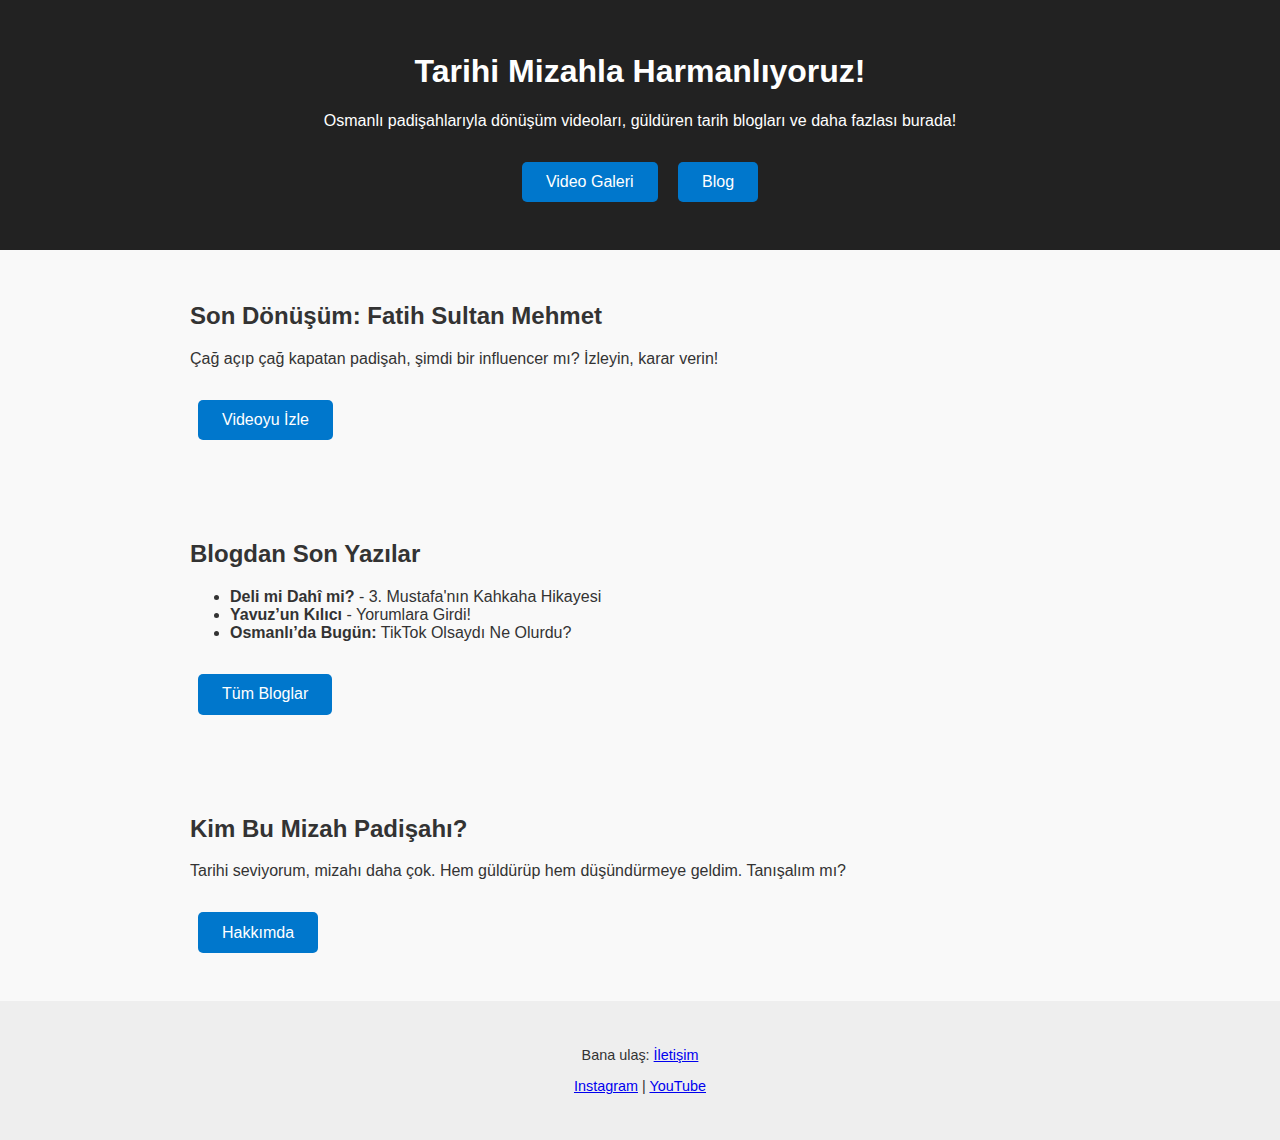
<file: index.html>
<!DOCTYPE html>
<html lang="tr">
<head>
  <meta charset="UTF-8" />
  <meta name="viewport" content="width=device-width, initial-scale=1.0" />
  <title>Mizah Padişahı</title>
  <link href="style.css" rel="stylesheet" />
</head>
<body>
  <header>
    <h1>Tarihi Mizahla Harmanlıyoruz!</h1>
    <p>Osmanlı padişahlarıyla dönüşüm videoları, güldüren tarih blogları ve daha fazlası burada!</p>
    <a href="video-galeri.html" class="button">Video Galeri</a>
    <a href="blog.html" class="button">Blog</a>
  </header>

  <section class="video-box">
    <h2>Son Dönüşüm: Fatih Sultan Mehmet</h2>
    <p>Çağ açıp çağ kapatan padişah, şimdi bir influencer mı? İzleyin, karar verin!</p>
    <a href="https://www.youtube.com/@mizahpadisahi" target="_blank" class="button">Videoyu İzle</a>
  </section>

  <section class="blog-box">
    <h2>Blogdan Son Yazılar</h2>
    <ul>
      <li><strong>Deli mi Dahî mi?</strong> - 3. Mustafa'nın Kahkaha Hikayesi</li>
      <li><strong>Yavuz’un Kılıcı</strong> - Yorumlara Girdi!</li>
      <li><strong>Osmanlı’da Bugün:</strong> TikTok Olsaydı Ne Olurdu?</li>
    </ul>
    <a href="blog.html" class="button">Tüm Bloglar</a>
  </section>

  <section>
    <h2>Kim Bu Mizah Padişahı?</h2>
    <p>Tarihi seviyorum, mizahı daha çok. Hem güldürüp hem düşündürmeye geldim. Tanışalım mı?</p>
    <a href="hakkimda.html" class="button">Hakkımda</a>
  </section>

  <footer>
    <p>Bana ulaş: <a href="iletisim.html">İletişim</a></p>
    <p><a href="https://www.instagram.com/mizahpadisahi" target="_blank">Instagram</a> | 
       <a href="https://www.youtube.com/@mizahpadisahi" target="_blank">YouTube</a></p>
  </footer>
</body>
</html>
</file>
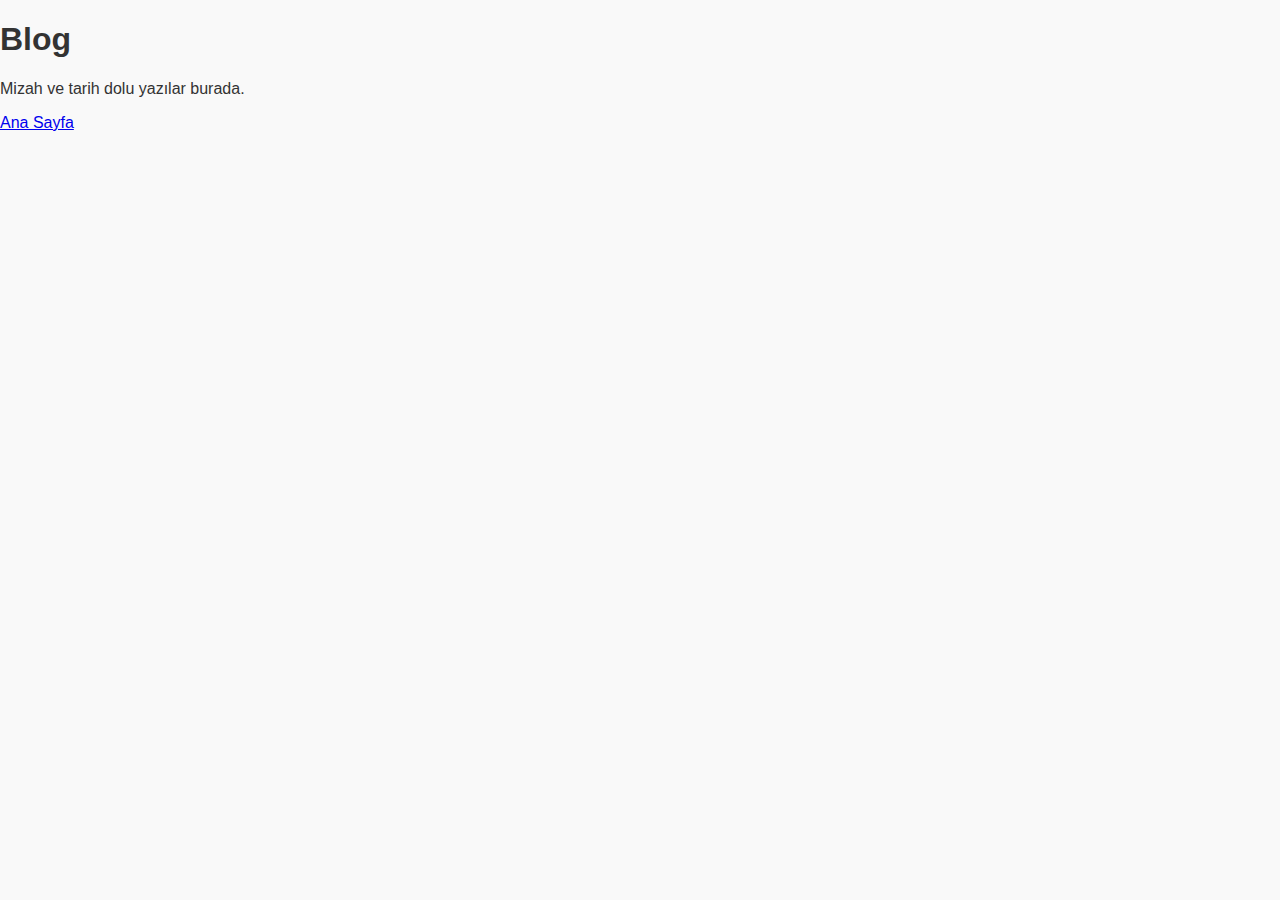
<file: blog.html>
<!DOCTYPE html>
<html lang="tr">
<head><meta charset="UTF-8"><title>Blog</title><link rel="stylesheet" href="style.css"></head>
<body><h1>Blog</h1><p>Mizah ve tarih dolu yazılar burada.</p><a href="index.html">Ana Sayfa</a></body>
</html>
</file>
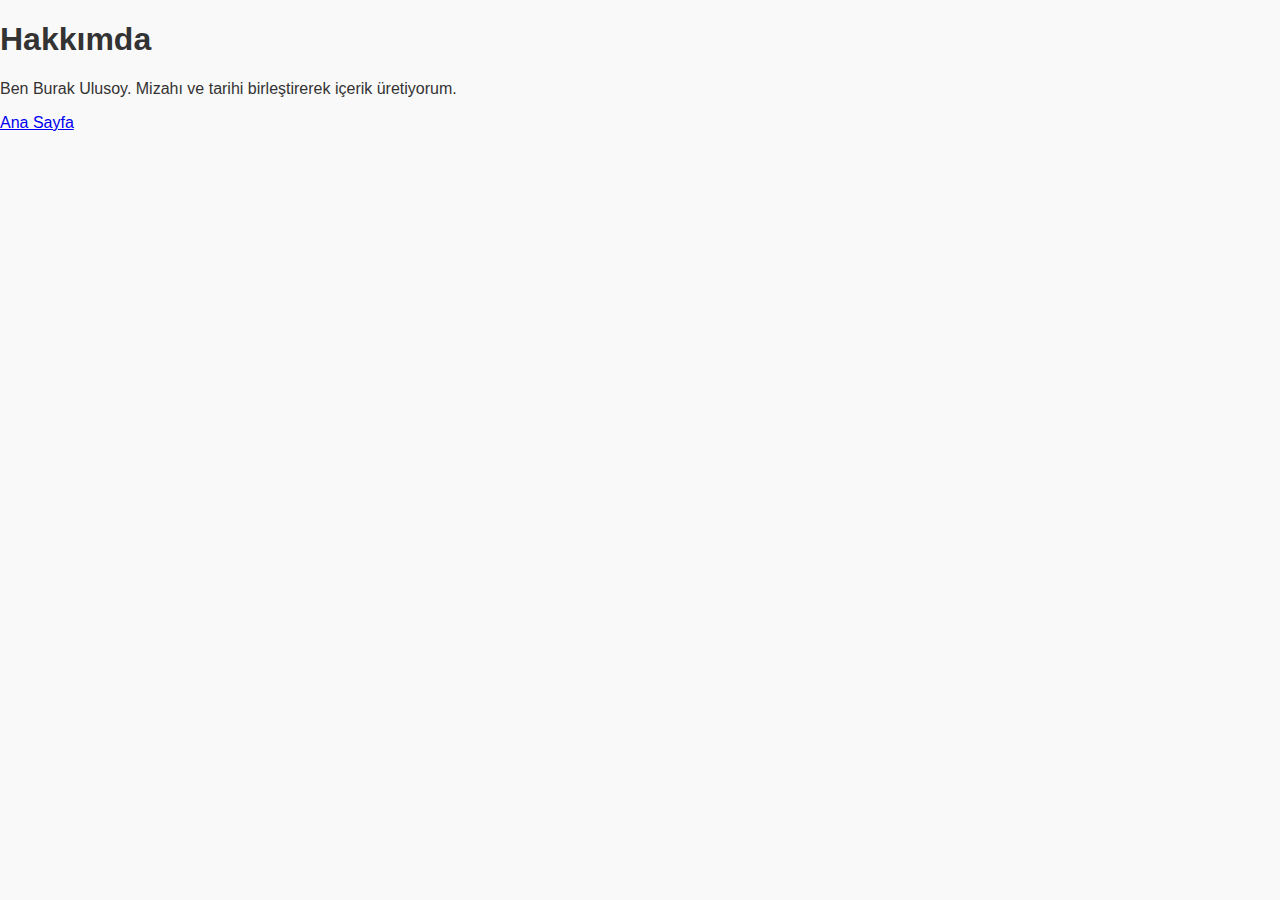
<file: hakkimda.html>
<!DOCTYPE html>
<html lang="tr">
<head><meta charset="UTF-8"><title>Hakkımda</title><link rel="stylesheet" href="style.css"></head>
<body><h1>Hakkımda</h1><p>Ben Burak Ulusoy. Mizahı ve tarihi birleştirerek içerik üretiyorum.</p><a href="index.html">Ana Sayfa</a></body>
</html>
</file>
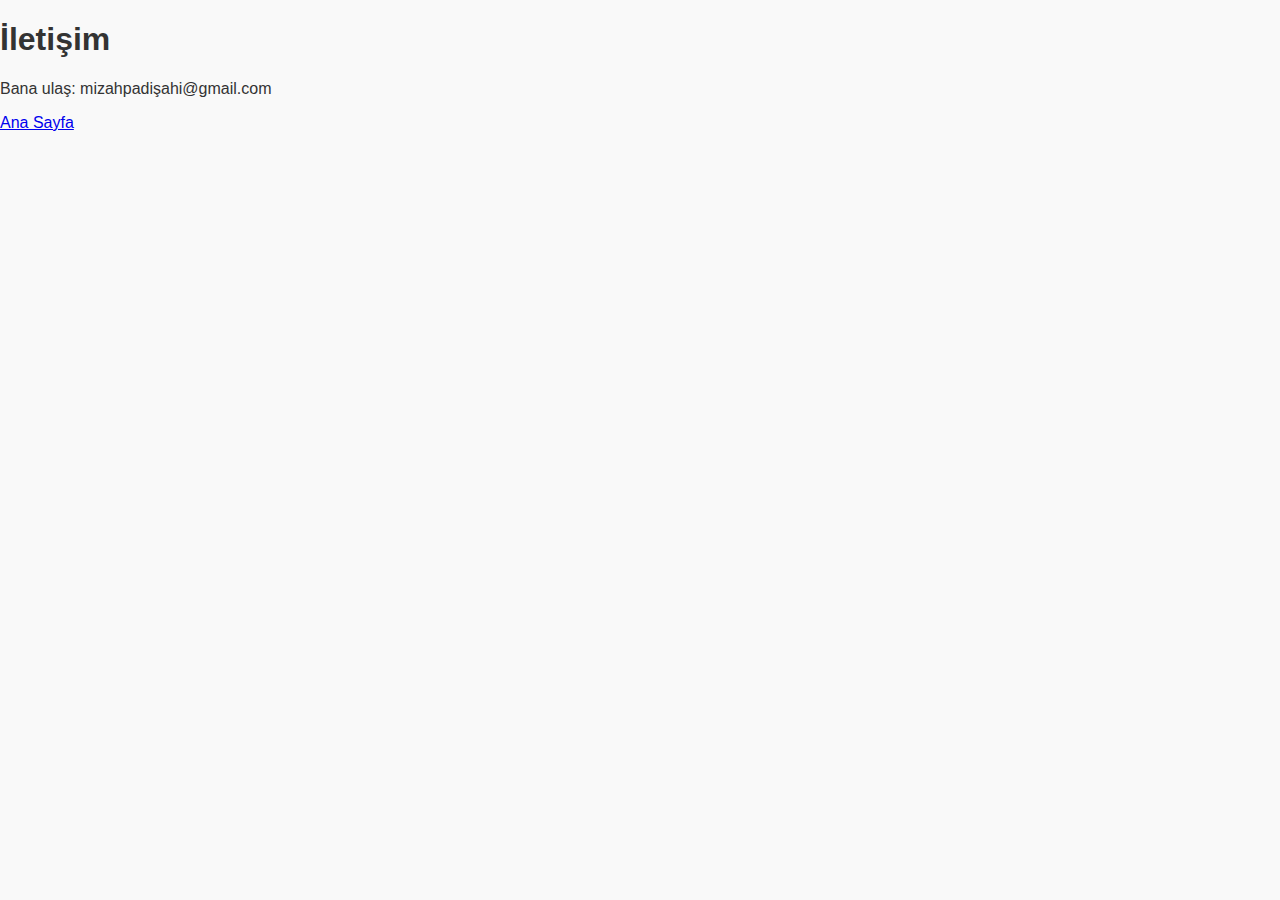
<file: iletisim.html>
<!DOCTYPE html>
<html lang="tr">
<head><meta charset="UTF-8"><title>İletişim</title><link rel="stylesheet" href="style.css"></head>
<body><h1>İletişim</h1><p>Bana ulaş: mizahpadişahi@gmail.com</p><a href="index.html">Ana Sayfa</a></body>
</html>
</file>
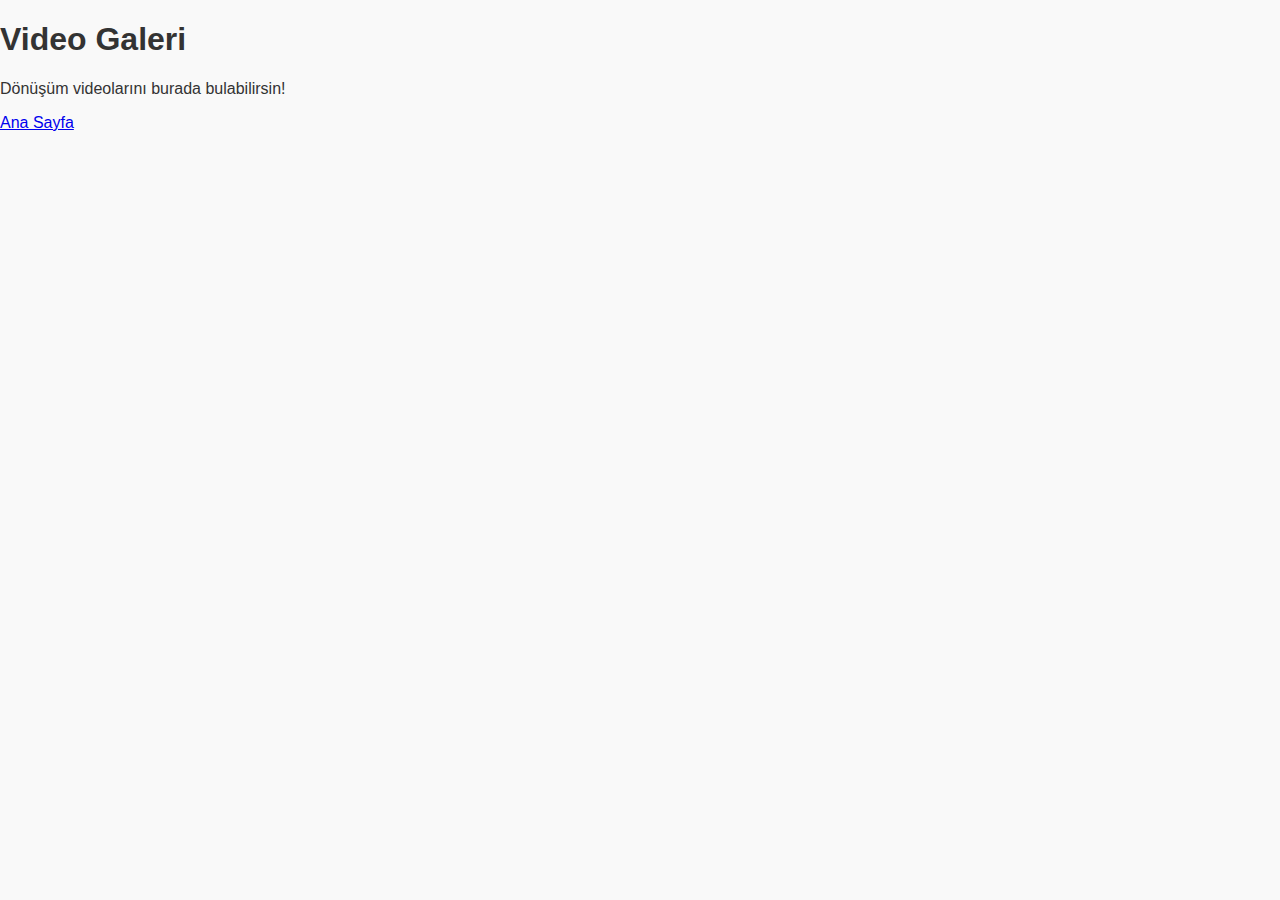
<file: video-galeri.html>
<!DOCTYPE html>
<html lang="tr">
<head><meta charset="UTF-8"><title>Video Galeri</title><link rel="stylesheet" href="style.css"></head>
<body><h1>Video Galeri</h1><p>Dönüşüm videolarını burada bulabilirsin!</p><a href="index.html">Ana Sayfa</a></body>
</html>
</file>
<file: style.css>
body {
  margin: 0;
  font-family: 'Arial', sans-serif;
  background: #f9f9f9;
  color: #333;
}
header {
  background: #222;
  color: #fff;
  padding: 2rem;
  text-align: center;
}
.button {
  display: inline-block;
  padding: 0.7rem 1.5rem;
  margin: 1rem 0.5rem;
  background: #0077cc;
  color: white;
  text-decoration: none;
  border-radius: 5px;
}
section {
  padding: 2rem;
  max-width: 900px;
  margin: auto;
}
footer {
  background: #eee;
  padding: 2rem;
  text-align: center;
  font-size: 0.9rem;
}
</file>
